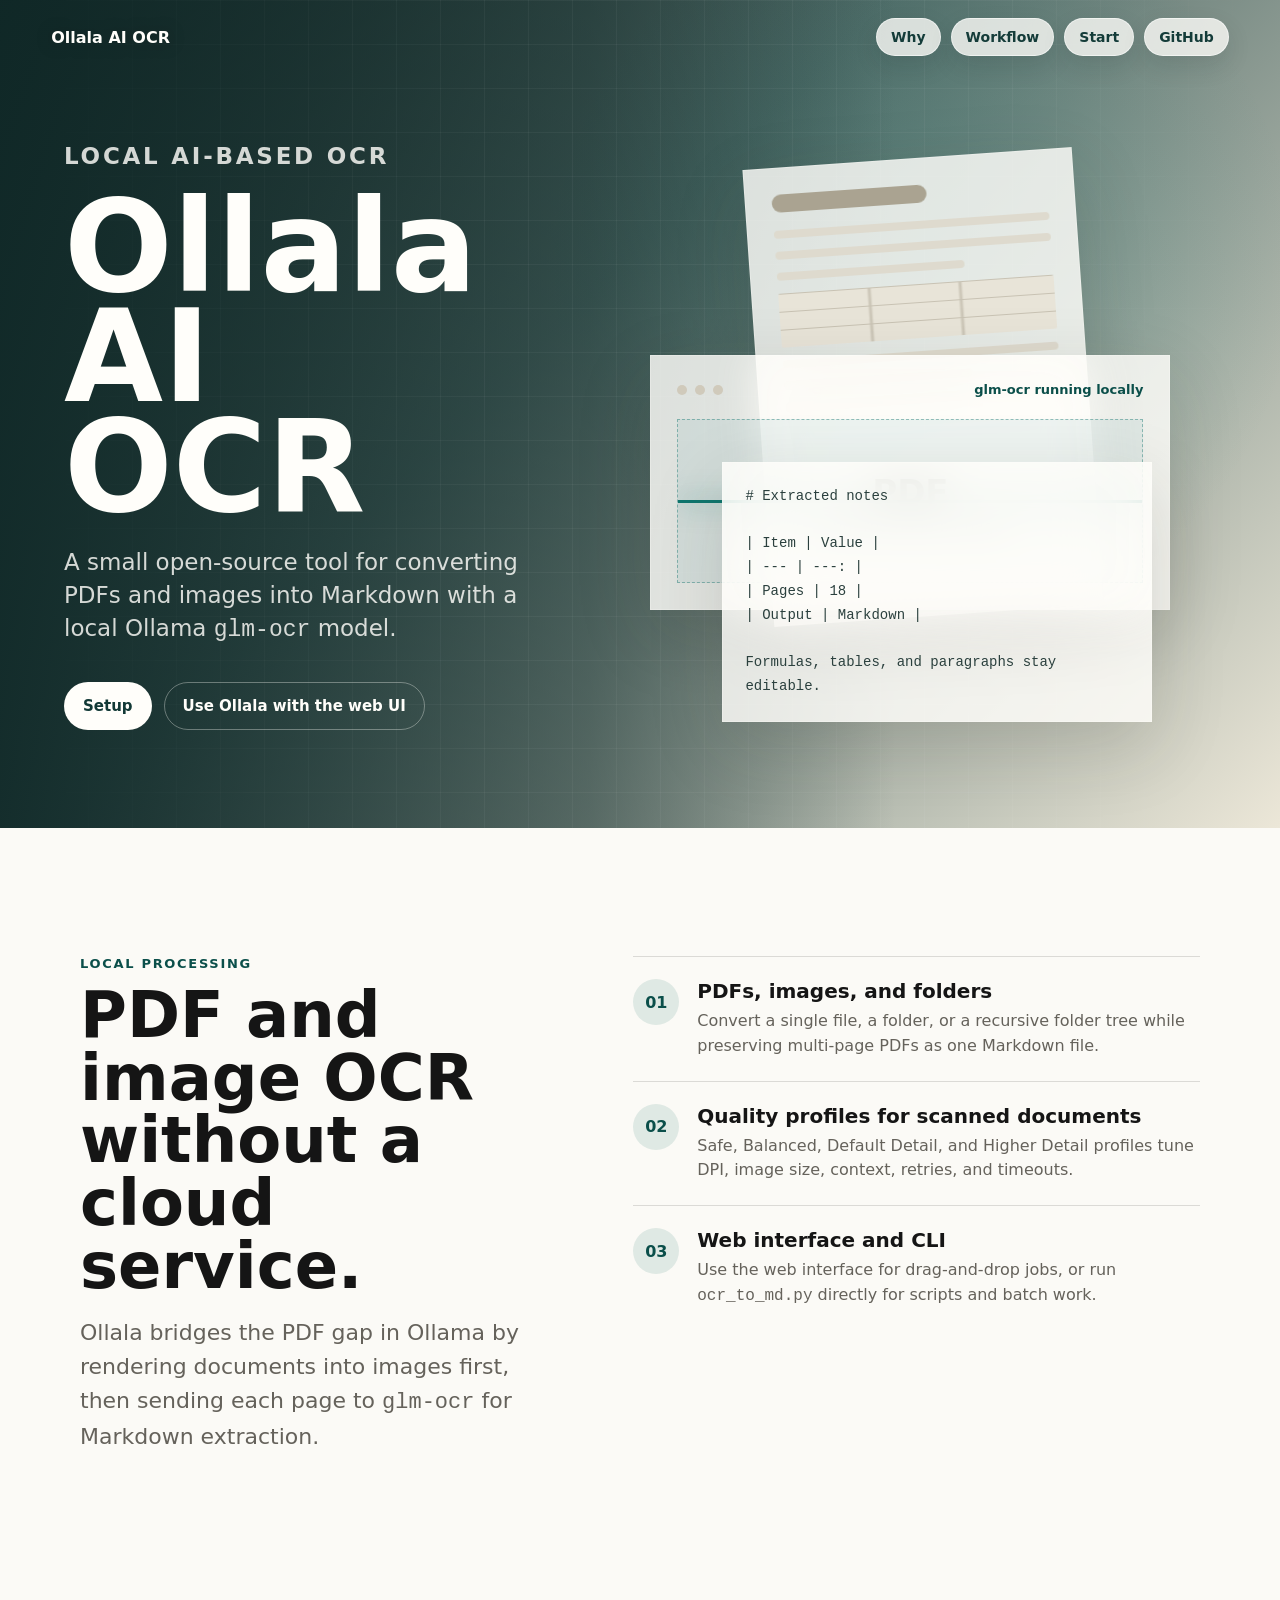
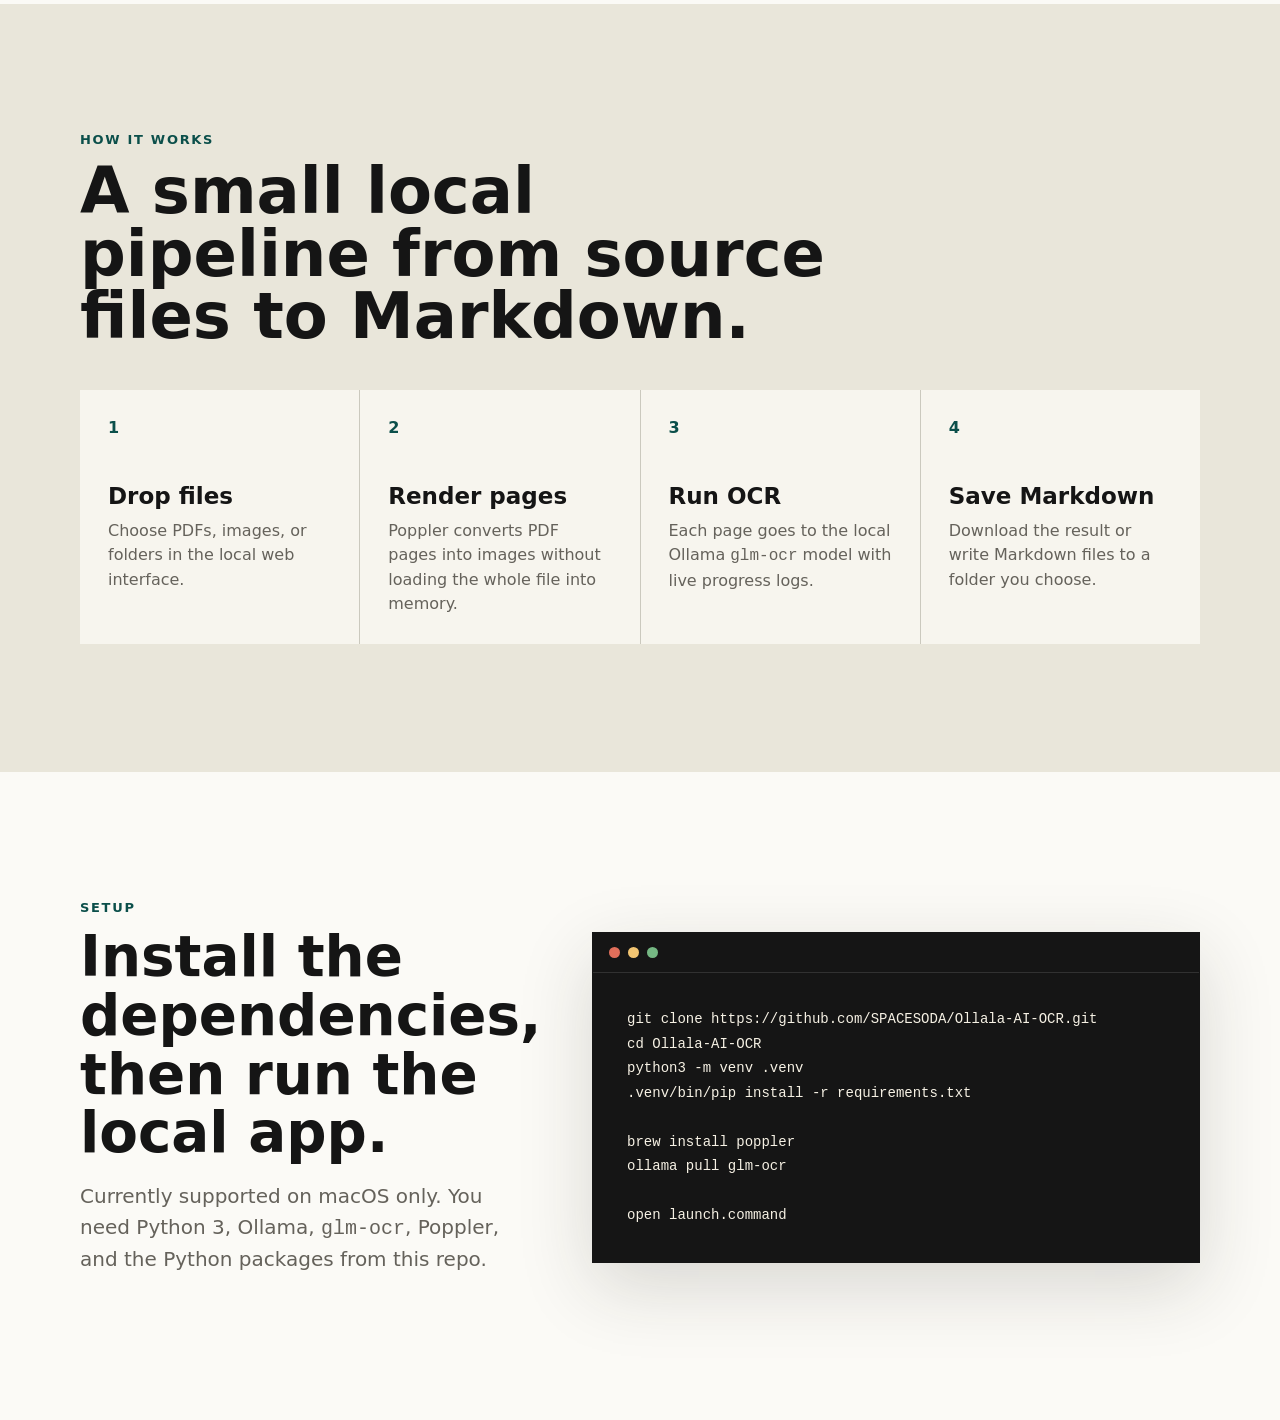
<file: index.html>
<!doctype html>
<html lang="en">
  <head>
    <meta charset="utf-8">
    <meta name="viewport" content="width=device-width, initial-scale=1">
    <meta
      name="description"
      content="Ollala AI OCR is a local macOS OCR utility that converts PDFs and images into clean Markdown with Ollama and glm-ocr."
    >
    <title>Ollala AI OCR</title>
    <style>
      :root {
        color-scheme: light;
        --ink: #151515;
        --muted: #65625b;
        --paper: #fbfaf6;
        --line: rgba(21, 21, 21, 0.14);
        --soft: #efede5;
        --accent: #0f766e;
        --accent-dark: #0b4f4a;
        --white: #fffefa;
        --shadow: 0 24px 70px rgba(37, 35, 28, 0.16);
      }

      * {
        box-sizing: border-box;
      }

      html {
        scroll-behavior: smooth;
      }

      body {
        margin: 0;
        background: var(--paper);
        color: var(--ink);
        font-family:
          Inter, ui-sans-serif, system-ui, -apple-system, BlinkMacSystemFont,
          "Segoe UI", sans-serif;
      }

      a {
        color: inherit;
        text-decoration: none;
      }

      .site-header {
        position: fixed;
        z-index: 20;
        top: 0;
        right: 0;
        left: 0;
        display: flex;
        align-items: center;
        justify-content: space-between;
        gap: 24px;
        padding: 18px clamp(18px, 4vw, 56px);
        color: var(--white);
      }

      .brand {
        color: var(--white);
        font-weight: 780;
        letter-spacing: 0;
        text-shadow: 0 1px 18px rgba(0, 0, 0, 0.32);
      }

      .nav {
        display: flex;
        align-items: center;
        gap: 10px;
        font-size: 14px;
      }

      .nav a {
        display: inline-flex;
        align-items: center;
        min-height: 38px;
        padding: 0 14px;
        border: 1px solid rgba(255, 255, 255, 0.56);
        border-radius: 999px;
        background: rgba(255, 254, 250, 0.78);
        color: #143c39;
        font-weight: 760;
        box-shadow: 0 10px 24px rgba(17, 36, 34, 0.12);
        backdrop-filter: blur(14px);
        transition:
          transform 180ms ease,
          background 180ms ease,
          border-color 180ms ease;
      }

      .nav a:hover {
        transform: translateY(-1px);
        border-color: rgba(255, 255, 255, 0.9);
        background: var(--white);
      }

      .hero {
        position: relative;
        min-height: 92svh;
        overflow: clip;
        background:
          linear-gradient(90deg, rgba(14, 39, 38, 0.9), rgba(14, 39, 38, 0.46) 46%, rgba(251, 250, 246, 0) 70%),
          radial-gradient(circle at 72% 32%, rgba(15, 118, 110, 0.22), transparent 35%),
          linear-gradient(135deg, #1f2f2d 0%, #536d69 42%, #ece7d8 100%);
        color: var(--white);
      }

      .hero::after {
        content: "";
        position: absolute;
        inset: 0;
        pointer-events: none;
        background-image:
          linear-gradient(rgba(255, 255, 255, 0.045) 1px, transparent 1px),
          linear-gradient(90deg, rgba(255, 255, 255, 0.045) 1px, transparent 1px);
        background-size: 44px 44px;
        mask-image: linear-gradient(90deg, transparent, black 38%, black 78%, transparent);
      }

      .hero-content {
        position: relative;
        z-index: 2;
        display: grid;
        grid-template-columns: minmax(0, 0.9fr) minmax(360px, 1.1fr);
        align-items: center;
        min-height: 92svh;
        gap: clamp(32px, 5vw, 78px);
        padding: 106px clamp(20px, 5vw, 72px) 64px;
      }

      .hero-copy {
        max-width: 640px;
        animation: rise 720ms ease both;
      }

      .eyebrow {
        margin: 0 0 18px;
        color: rgba(255, 254, 250, 0.76);
        font-size: 14px;
        font-weight: 760;
        letter-spacing: 0.12em;
        text-transform: uppercase;
      }

      h1,
      h2,
      h3,
      p {
        margin-top: 0;
      }

      h1 {
        max-width: 560px;
        margin-bottom: 24px;
        font-size: clamp(58px, 10vw, 132px);
        line-height: 0.86;
        letter-spacing: 0;
      }

      .hero-copy > p {
        max-width: 520px;
        color: rgba(255, 254, 250, 0.82);
        font-size: clamp(18px, 2vw, 23px);
        line-height: 1.45;
      }

      .actions {
        display: flex;
        flex-wrap: wrap;
        gap: 12px;
        margin-top: 34px;
      }

      .button {
        display: inline-flex;
        align-items: center;
        justify-content: center;
        min-height: 48px;
        padding: 0 18px;
        border: 1px solid rgba(255, 254, 250, 0.34);
        border-radius: 999px;
        color: var(--white);
        font-size: 15px;
        font-weight: 760;
        transition:
          transform 180ms ease,
          border-color 180ms ease,
          background 180ms ease;
      }

      .button.primary {
        border-color: transparent;
        background: var(--white);
        color: #123936;
      }

      .button:hover {
        transform: translateY(-2px);
        border-color: rgba(255, 254, 250, 0.72);
      }

      .device {
        position: relative;
        min-height: 610px;
        animation: reveal 900ms 140ms ease both;
      }

      .panel {
        position: absolute;
        border: 1px solid rgba(255, 254, 250, 0.26);
        background: rgba(255, 254, 250, 0.82);
        box-shadow: var(--shadow);
        backdrop-filter: blur(22px);
      }

      .source-page {
        top: 28px;
        right: clamp(78px, 10vw, 150px);
        width: min(330px, 44vw);
        min-width: 230px;
        aspect-ratio: 0.72;
        padding: 26px;
        color: #2c2a24;
        transform: rotate(-4deg);
      }

      .source-page::before,
      .source-page::after {
        content: "";
        display: block;
        height: 10px;
        margin-bottom: 18px;
        border-radius: 20px;
        background: #d8d4c7;
      }

      .source-page::before {
        width: 56%;
        height: 18px;
        background: #aaa391;
      }

      .line {
        height: 8px;
        margin: 13px 0;
        border-radius: 20px;
        background: #dedace;
      }

      .line.short {
        width: 68%;
      }

      .line.table {
        height: 54px;
        border-radius: 2px;
        background:
          linear-gradient(90deg, transparent 32%, #c8c2b3 33%, transparent 34%, transparent 65%, #c8c2b3 66%, transparent 67%),
          linear-gradient(#c8c2b3 1px, transparent 1px),
          #e8e4d8;
        background-size:
          100% 100%,
          100% 18px,
          100% 100%;
      }

      .scanner {
        top: 225px;
        right: 46px;
        width: min(520px, 62vw);
        min-width: 300px;
        padding: 26px;
        color: #193d3a;
      }

      .scanner-head {
        display: flex;
        align-items: center;
        justify-content: space-between;
        gap: 14px;
        margin-bottom: 22px;
      }

      .dots {
        display: flex;
        gap: 8px;
      }

      .dots span {
        width: 10px;
        height: 10px;
        border-radius: 50%;
        background: #d0cabb;
      }

      .status {
        color: var(--accent-dark);
        font-size: 13px;
        font-weight: 800;
      }

      .drop {
        position: relative;
        display: grid;
        min-height: 164px;
        place-items: center;
        overflow: hidden;
        border: 1px dashed rgba(15, 118, 110, 0.42);
        background: rgba(15, 118, 110, 0.07);
        text-align: center;
      }

      .scan-line {
        position: absolute;
        right: 0;
        left: 0;
        height: 3px;
        background: var(--accent);
        box-shadow: 0 0 26px rgba(15, 118, 110, 0.8);
        animation: scan 3.2s ease-in-out infinite;
      }

      .drop strong {
        display: block;
        font-size: clamp(22px, 3vw, 34px);
        line-height: 1;
      }

      .drop span:last-child {
        display: block;
        margin-top: 8px;
        color: var(--muted);
      }

      .markdown {
        right: clamp(20px, 5vw, 110px);
        bottom: 18px;
        width: min(430px, 55vw);
        min-width: 285px;
        padding: 22px;
        color: #26403d;
      }

      .markdown pre {
        margin: 0;
        white-space: pre-wrap;
        color: #2b403e;
        font: 14px/1.7 ui-monospace, SFMono-Regular, Menlo, Consolas, monospace;
      }

      .section {
        padding: clamp(72px, 10vw, 132px) clamp(20px, 5vw, 72px);
      }

      .section-inner {
        width: min(1120px, 100%);
        margin: 0 auto;
      }

      .intro {
        display: grid;
        grid-template-columns: minmax(260px, 0.9fr) minmax(0, 1.1fr);
        gap: clamp(30px, 7vw, 98px);
        align-items: start;
      }

      .kicker {
        color: var(--accent-dark);
        font-size: 13px;
        font-weight: 860;
        letter-spacing: 0.13em;
        text-transform: uppercase;
      }

      h2 {
        max-width: 760px;
        margin-bottom: 18px;
        font-size: clamp(36px, 5vw, 70px);
        line-height: 0.98;
        letter-spacing: 0;
      }

      .lead {
        max-width: 700px;
        color: var(--muted);
        font-size: clamp(18px, 2vw, 22px);
        line-height: 1.55;
      }

      .feature-list {
        display: grid;
        gap: 22px;
        margin: 0;
        padding: 0;
        list-style: none;
      }

      .feature-list li {
        display: grid;
        grid-template-columns: 46px minmax(0, 1fr);
        gap: 18px;
        padding-top: 22px;
        border-top: 1px solid var(--line);
      }

      .mark {
        display: grid;
        width: 46px;
        height: 46px;
        place-items: center;
        border-radius: 50%;
        background: #dfe9e4;
        color: var(--accent-dark);
        font-weight: 900;
      }

      .feature-list h3 {
        margin-bottom: 6px;
        font-size: 20px;
      }

      .feature-list p {
        margin-bottom: 0;
        color: var(--muted);
        line-height: 1.55;
      }

      .workflow {
        background: #e9e6da;
      }

      .steps {
        display: grid;
        grid-template-columns: repeat(4, minmax(0, 1fr));
        gap: 1px;
        margin-top: 42px;
        background: var(--line);
      }

      .step {
        min-height: 230px;
        padding: 28px;
        background: #f7f5ee;
      }

      .step span {
        color: var(--accent-dark);
        font-weight: 860;
      }

      .step h3 {
        margin: 46px 0 10px;
        font-size: 23px;
      }

      .step p {
        margin: 0;
        color: var(--muted);
        line-height: 1.52;
      }

      .install {
        display: grid;
        grid-template-columns: minmax(320px, 0.82fr) minmax(420px, 1.18fr);
        gap: clamp(44px, 7vw, 104px);
        align-items: center;
      }

      .install h2 {
        max-width: 540px;
        font-size: clamp(40px, 4.4vw, 64px);
        line-height: 1.04;
      }

      .install .lead {
        max-width: 520px;
        font-size: clamp(18px, 1.7vw, 20px);
      }

      .terminal {
        overflow: hidden;
        border: 1px solid var(--line);
        background: #151515;
        color: #f6f1e4;
        box-shadow: var(--shadow);
        width: 100%;
      }

      .terminal-bar {
        display: flex;
        gap: 8px;
        padding: 14px 16px;
        border-bottom: 1px solid rgba(255, 255, 255, 0.12);
      }

      .terminal-bar span {
        width: 11px;
        height: 11px;
        border-radius: 50%;
        background: #f2c572;
      }

      .terminal-bar span:first-child {
        background: #e16f5b;
      }

      .terminal-bar span:last-child {
        background: #75b883;
      }

      code,
      pre {
        font-family: ui-monospace, SFMono-Regular, Menlo, Consolas, monospace;
      }

      .terminal pre {
        margin: 0;
        overflow-x: auto;
        padding: clamp(22px, 3vw, 34px);
        font-size: 14px;
        line-height: 1.75;
      }

      .reveal {
        opacity: 0;
        transform: translateY(24px);
        transition:
          opacity 600ms ease,
          transform 600ms ease;
      }

      .reveal.is-visible {
        opacity: 1;
        transform: translateY(0);
      }

      @keyframes rise {
        from {
          opacity: 0;
          transform: translateY(22px);
        }

        to {
          opacity: 1;
          transform: translateY(0);
        }
      }

      @keyframes reveal {
        from {
          opacity: 0;
          transform: translateY(34px) scale(0.98);
        }

        to {
          opacity: 1;
          transform: translateY(0) scale(1);
        }
      }

      @keyframes scan {
        0%,
        100% {
          top: 18px;
        }

        50% {
          top: calc(100% - 22px);
        }
      }

      @media (prefers-reduced-motion: reduce) {
        *,
        *::before,
        *::after {
          scroll-behavior: auto !important;
          animation-duration: 1ms !important;
          animation-iteration-count: 1 !important;
          transition-duration: 1ms !important;
        }
      }

      @media (max-width: 940px) {
        .site-header {
          position: absolute;
        }

        .nav {
          display: none;
        }

        .hero {
          min-height: auto;
        }

        .hero-content {
          grid-template-columns: 1fr;
          min-height: auto;
          padding-top: 96px;
        }

        .device {
          min-height: 540px;
        }

        .source-page {
          right: 30%;
          width: 270px;
        }

        .scanner {
          right: 0;
          width: min(520px, 92vw);
        }

        .markdown {
          right: 8px;
          width: min(420px, 86vw);
        }

        .intro,
        .install {
          grid-template-columns: 1fr;
        }

        .steps {
          grid-template-columns: repeat(2, minmax(0, 1fr));
        }

      }

      @media (max-width: 620px) {
        .hero-content {
          padding-right: 18px;
          padding-left: 18px;
        }

        h1 {
          font-size: clamp(58px, 19vw, 86px);
        }

        .button {
          width: 100%;
        }

        .device {
          min-height: 475px;
        }

        .source-page {
          right: 23%;
          min-width: 190px;
          padding: 20px;
        }

        .scanner {
          top: 182px;
          min-width: 0;
          padding: 18px;
        }

        .markdown {
          bottom: 0;
          min-width: 0;
        }

        .markdown pre {
          font-size: 12px;
        }

        .steps {
          grid-template-columns: 1fr;
        }

        .step {
          min-height: auto;
        }

        .step h3 {
          margin-top: 34px;
        }
      }
    </style>
  </head>
  <body>
    <header class="site-header" aria-label="Site navigation">
      <a class="brand" href="#">Ollala AI OCR</a>
      <nav class="nav" aria-label="Primary navigation">
        <a href="#why">Why</a>
        <a href="#workflow">Workflow</a>
        <a href="#start">Start</a>
        <a href="https://github.com/SPACESODA/Ollala-AI-OCR">GitHub</a>
      </nav>
    </header>

    <main>
      <section class="hero">
        <div class="hero-content">
          <div class="hero-copy">
            <p class="eyebrow">Local AI-BASED OCR</p>
            <h1>Ollala AI OCR</h1>
            <p>
              A small open-source tool for converting PDFs and images into
              Markdown with a local Ollama <code>glm-ocr</code> model.
            </p>
            <div class="actions" aria-label="Primary actions">
              <a class="button primary" href="#start">Setup</a>
              <a class="button" href="README-web.md">Use Ollala with the web UI</a>
            </div>
          </div>

          <div class="device" aria-hidden="true">
            <div class="panel source-page">
              <div class="line"></div>
              <div class="line"></div>
              <div class="line short"></div>
              <div class="line table"></div>
              <div class="line"></div>
              <div class="line short"></div>
            </div>

            <div class="panel scanner">
              <div class="scanner-head">
                <div class="dots"><span></span><span></span><span></span></div>
                <div class="status">glm-ocr running locally</div>
              </div>
              <div class="drop">
                <div class="scan-line"></div>
                <span>
                  <strong>PDF</strong>
                  <span>rendered page by page</span>
                </span>
              </div>
            </div>

            <div class="panel markdown">
              <pre># Extracted notes

| Item | Value |
| --- | ---: |
| Pages | 18 |
| Output | Markdown |

Formulas, tables, and paragraphs stay editable.</pre>
            </div>
          </div>
        </div>
      </section>

      <section class="section" id="why">
        <div class="section-inner intro reveal">
          <div>
            <p class="kicker">Local processing</p>
            <h2>PDF and image OCR without a cloud service.</h2>
            <p class="lead">
              Ollala bridges the PDF gap in Ollama by rendering documents into
              images first, then sending each page to <code>glm-ocr</code> for
              Markdown extraction.
            </p>
          </div>

          <ul class="feature-list">
            <li>
              <span class="mark">01</span>
              <div>
                <h3>PDFs, images, and folders</h3>
                <p>
                  Convert a single file, a folder, or a recursive folder tree
                  while preserving multi-page PDFs as one Markdown file.
                </p>
              </div>
            </li>
            <li>
              <span class="mark">02</span>
              <div>
                <h3>Quality profiles for scanned documents</h3>
                <p>
                  Safe, Balanced, Default Detail, and Higher Detail profiles
                  tune DPI, image size, context, retries, and timeouts.
                </p>
              </div>
            </li>
            <li>
              <span class="mark">03</span>
              <div>
                <h3>Web interface and CLI</h3>
                <p>
                  Use the web interface for drag-and-drop jobs, or run
                  <code>ocr_to_md.py</code> directly for scripts and batch work.
                </p>
              </div>
            </li>
          </ul>
        </div>
      </section>

      <section class="section workflow" id="workflow">
        <div class="section-inner reveal">
          <p class="kicker">How it works</p>
          <h2>A small local pipeline from source files to Markdown.</h2>
          <div class="steps">
            <div class="step">
              <span>1</span>
              <h3>Drop files</h3>
              <p>Choose PDFs, images, or folders in the local web interface.</p>
            </div>
            <div class="step">
              <span>2</span>
              <h3>Render pages</h3>
              <p>Poppler converts PDF pages into images without loading the whole file into memory.</p>
            </div>
            <div class="step">
              <span>3</span>
              <h3>Run OCR</h3>
              <p>Each page goes to the local Ollama <code>glm-ocr</code> model with live progress logs.</p>
            </div>
            <div class="step">
              <span>4</span>
              <h3>Save Markdown</h3>
              <p>Download the result or write Markdown files to a folder you choose.</p>
            </div>
          </div>
        </div>
      </section>

      <section class="section" id="start">
        <div class="section-inner install reveal">
          <div>
            <p class="kicker">Setup</p>
            <h2>Install the dependencies, then run the local app.</h2>
            <p class="lead">
              Currently supported on macOS only. You need Python 3, Ollama,
              <code>glm-ocr</code>, Poppler, and the Python packages from this
              repo.
            </p>
          </div>

          <div class="terminal" role="img" aria-label="Local install commands">
            <div class="terminal-bar"><span></span><span></span><span></span></div>
            <pre>git clone https://github.com/SPACESODA/Ollala-AI-OCR.git
cd Ollala-AI-OCR
python3 -m venv .venv
.venv/bin/pip install -r requirements.txt

brew install poppler
ollama pull glm-ocr

open launch.command</pre>
          </div>
        </div>
      </section>
    </main>

    <script>
      const revealTargets = document.querySelectorAll(".reveal");
      const observer = new IntersectionObserver(
        (entries) => {
          for (const entry of entries) {
            if (entry.isIntersecting) {
              entry.target.classList.add("is-visible");
              observer.unobserve(entry.target);
            }
          }
        },
        { threshold: 0.18 }
      );

      revealTargets.forEach((target) => observer.observe(target));
    </script>
  </body>
</html>
</file>
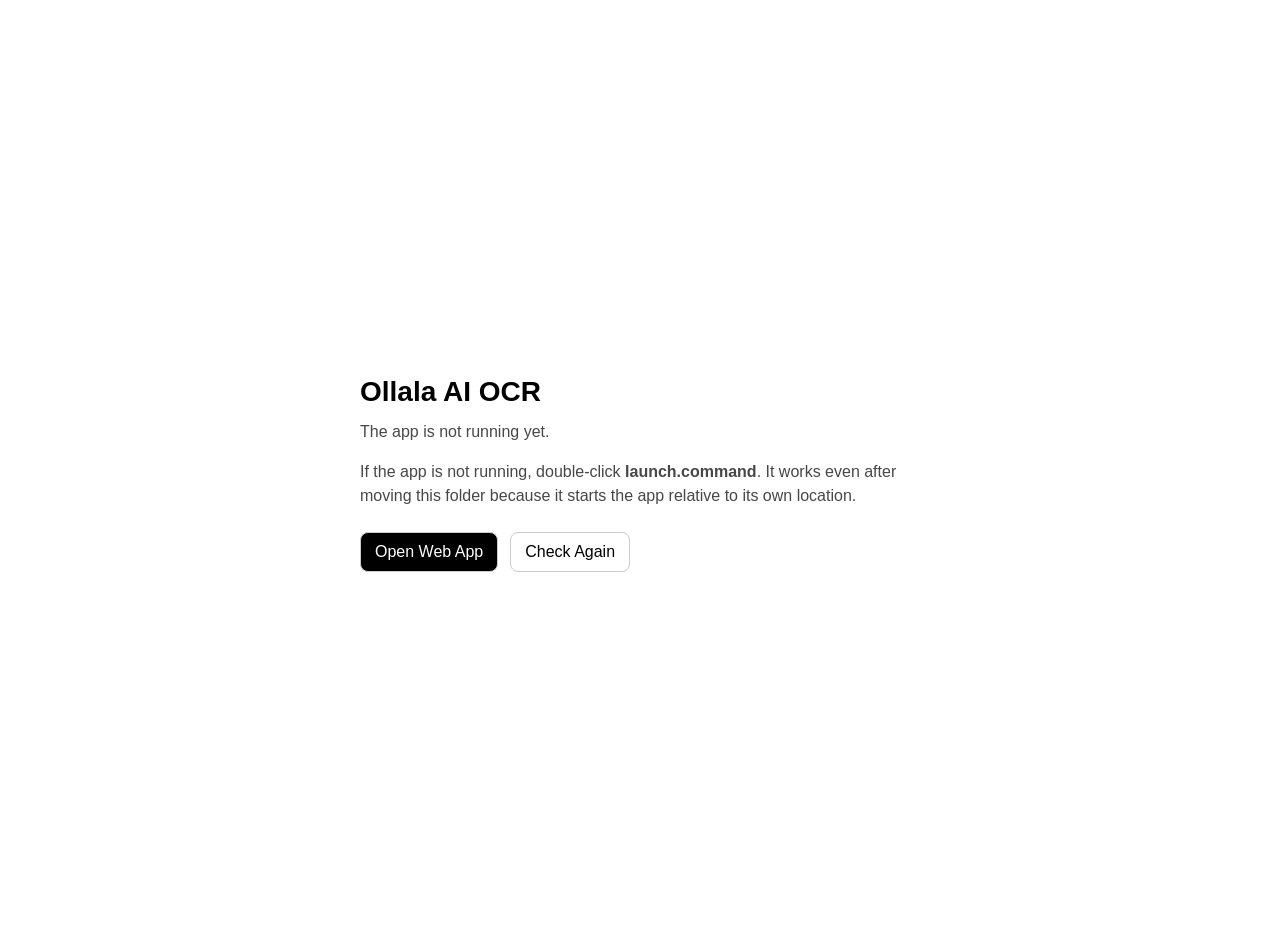
<file: launch.html>
<!doctype html>
<html lang="en">
<head>
  <meta charset="utf-8">
  <meta name="viewport" content="width=device-width, initial-scale=1">
  <title>Launch Ollala AI OCR</title>
  <style>
    :root {
      color-scheme: light dark;
      font-family: -apple-system, BlinkMacSystemFont, "Segoe UI", sans-serif;
      background: Canvas;
      color: CanvasText;
    }

    body {
      margin: 0;
      min-height: 100vh;
      display: grid;
      place-items: center;
      padding: 24px;
    }

    main {
      width: min(560px, 100%);
    }

    h1 {
      margin: 0 0 12px;
      font-size: 28px;
      line-height: 1.15;
    }

    p {
      margin: 0 0 16px;
      color: color-mix(in srgb, CanvasText 72%, Canvas);
      line-height: 1.5;
    }

    .actions {
      display: flex;
      flex-wrap: wrap;
      gap: 12px;
      margin-top: 24px;
    }

    a,
    button {
      border: 1px solid color-mix(in srgb, CanvasText 20%, Canvas);
      border-radius: 8px;
      background: CanvasText;
      color: Canvas;
      cursor: pointer;
      font: inherit;
      padding: 10px 14px;
      text-decoration: none;
    }

    button.secondary {
      background: Canvas;
      color: CanvasText;
    }

    code {
      font-family: ui-monospace, SFMono-Regular, Menlo, monospace;
      font-size: 0.95em;
    }

    #status {
      min-height: 24px;
    }
  </style>
</head>
<body>
  <main>
    <h1>Ollala AI OCR</h1>
    <p id="status">Checking whether the local web app is already running...</p>
    <p>
      If the app is not running, double-click <strong>launch.command</strong>.
      It works even after moving this folder because it starts the app relative
      to its own location.
    </p>
    <div class="actions">
      <a href="http://127.0.0.1:8765">Open Web App</a>
      <button class="secondary" type="button" id="check">Check Again</button>
    </div>
  </main>

  <script>
    const appUrl = "http://127.0.0.1:8765";
    const status = document.querySelector("#status");
    const checkButton = document.querySelector("#check");

    async function checkApp() {
      status.textContent = "Checking whether the local web app is already running...";
      try {
        await fetch(appUrl, { mode: "no-cors", cache: "no-store" });
        status.textContent = "The app is running. Redirecting...";
        window.location.href = appUrl;
      } catch {
        status.textContent = "The app is not running yet.";
      }
    }

    checkButton.addEventListener("click", checkApp);
    checkApp();
  </script>
</body>
</html>
</file>
